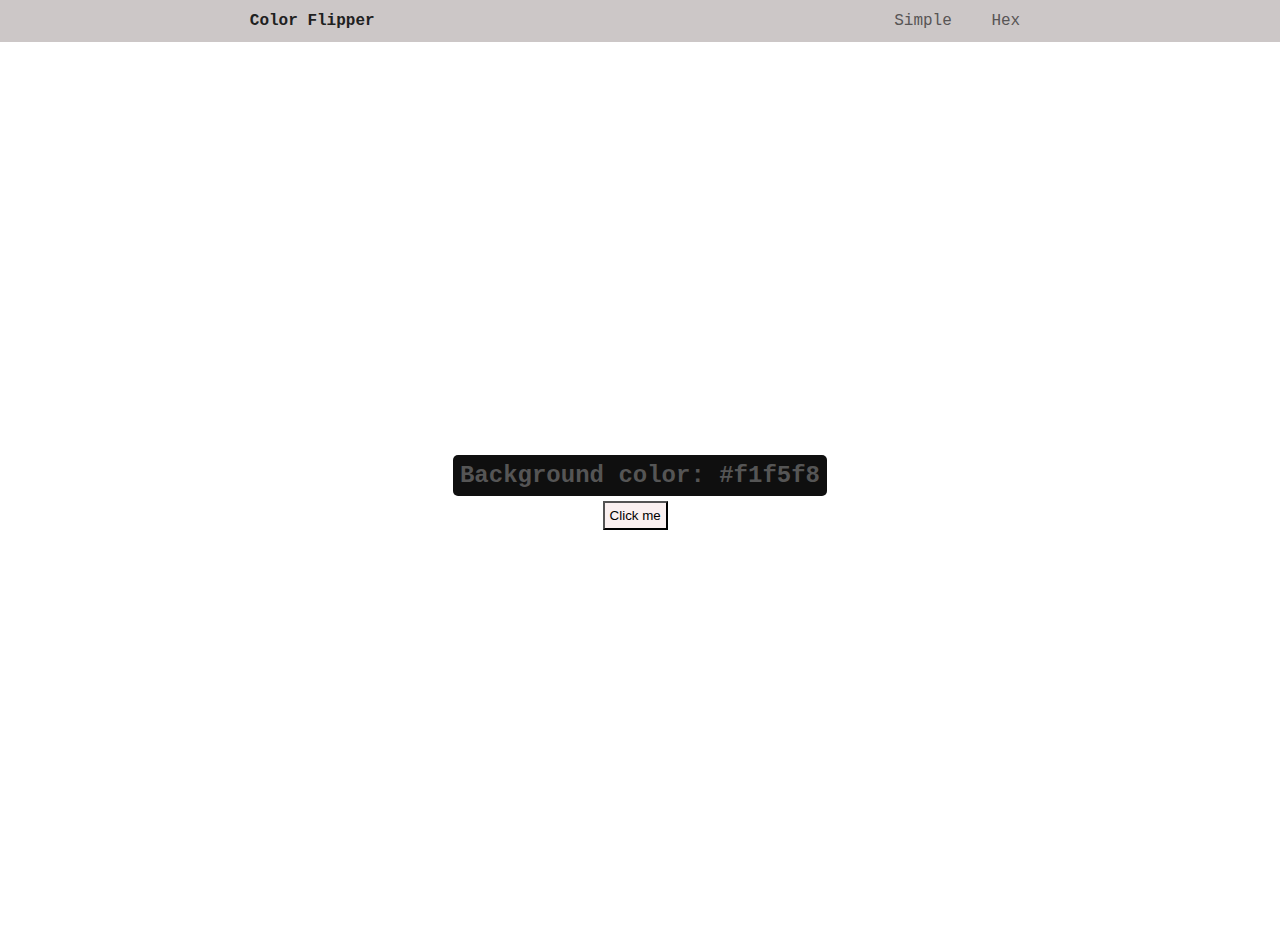
<file: Proyectos/color-flipper/index.html>
<!DOCTYPE html>
<html lang="es">

<head>
  <meta charset="UTF-8">
  <meta name="viewport" content="width=device-width, initial-scale=1.0">
  <title>Color Fipper</title>
  <!-- Estilos css-->
  <link rel="stylesheet" href="style.css">
</head>

<body>
  <header>
    <nav>
      <div class="nav-center">
        <h4>Color Flipper</h4>
        <ul class="nav-links">
          <li><a href="index.html">Simple</a></li>
          <li><a href="hex.html">Hex</a></li>
        </ul>
      </div>
    </nav>
  </header>
  <main>
    <div class="container">
      <h2>Background color: <span class="color">
          #f1f5f8
        </span></h2>
      <button class="btn btn-hero" id="btn">Click me</button>
    </div>
  </main>
  <!--javascripts-->
  <script src="./app.js"></script>
</body>

</html>
</file>
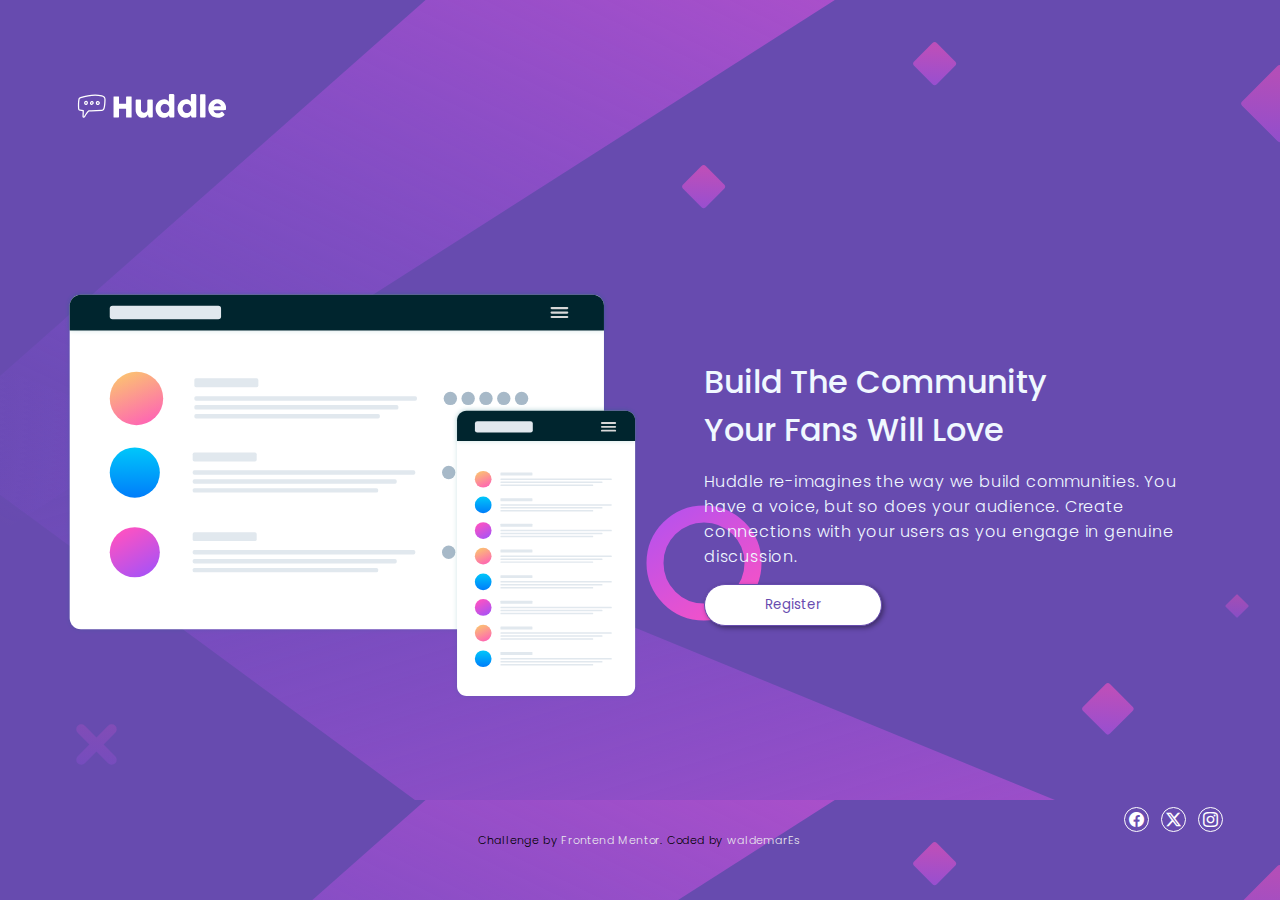
<file: Proyectos/landingSingle/index.html>
<!DOCTYPE html>
<html lang="es">

<head>
  <meta charset="UTF-8">
  <meta name="viewport" content="width=device-width, initial-scale=1.0">
  <!-- displays site properly based on user's device -->
  <link rel="icon" type="image/png" sizes="32x32" href="./images/favicon-32x32.png">
  <title>Frontend Mentor | landingSingle</title>
  <!-- style -->
  <link rel="stylesheet" href="style.css">
  <!-- google fonts-->
  <link rel="preconnect" href="https://fonts.googleapis.com">
  <link rel="preconnect" href="https://fonts.gstatic.com" crossorigin>
  <link
    href="https://fonts.googleapis.com/css2?family=Poppins:ital,wght@0,100;0,200;0,300;0,400;0,500;0,600;0,700;0,800;0,900;1,100;1,200;1,300;1,400;1,500;1,600;1,700;1,800;1,900&display=swap"
    rel="stylesheet">
  <!--bootstrap icon-->
  <link rel="stylesheet" href="https://cdn.jsdelivr.net/npm/bootstrap-icons@1.11.3/font/bootstrap-icons.min.css">
</head>

<body>
  <header>
    <nav>
      <img src="./images/logo.svg" alt="Huddle">
    </nav>
  </header>
  <main>
    <section class="container">
      <img src="./images/illustration-mockups.svg" alt="illustration-mockups">

      <div class="content">
        <h1>Build The Community <br> Your Fans Will Love</h1>
        <p>Huddle re-imagines the way we build communities. You have a voice, but so does your audience.
          Create connections with your users as you engage in genuine discussion.</p>
        <button type="submit">
          Register
        </button>
      </div>

    </section>

  </main>
  <footer>
    <div class="socialmedia">
      <i class="bi bi-facebook"></i>
      <i class="bi bi-twitter-x"></i>
      <i class="bi bi-instagram"></i>
    </div>
    <p class="attribution">
      Challenge by <a href="https://www.frontendmentor.io?ref=challenge" target="_blank">Frontend Mentor</a>.
      Coded by <a href="#">waldemarEs</a>
    </p>
  </footer>
</body>

</html>
</file>
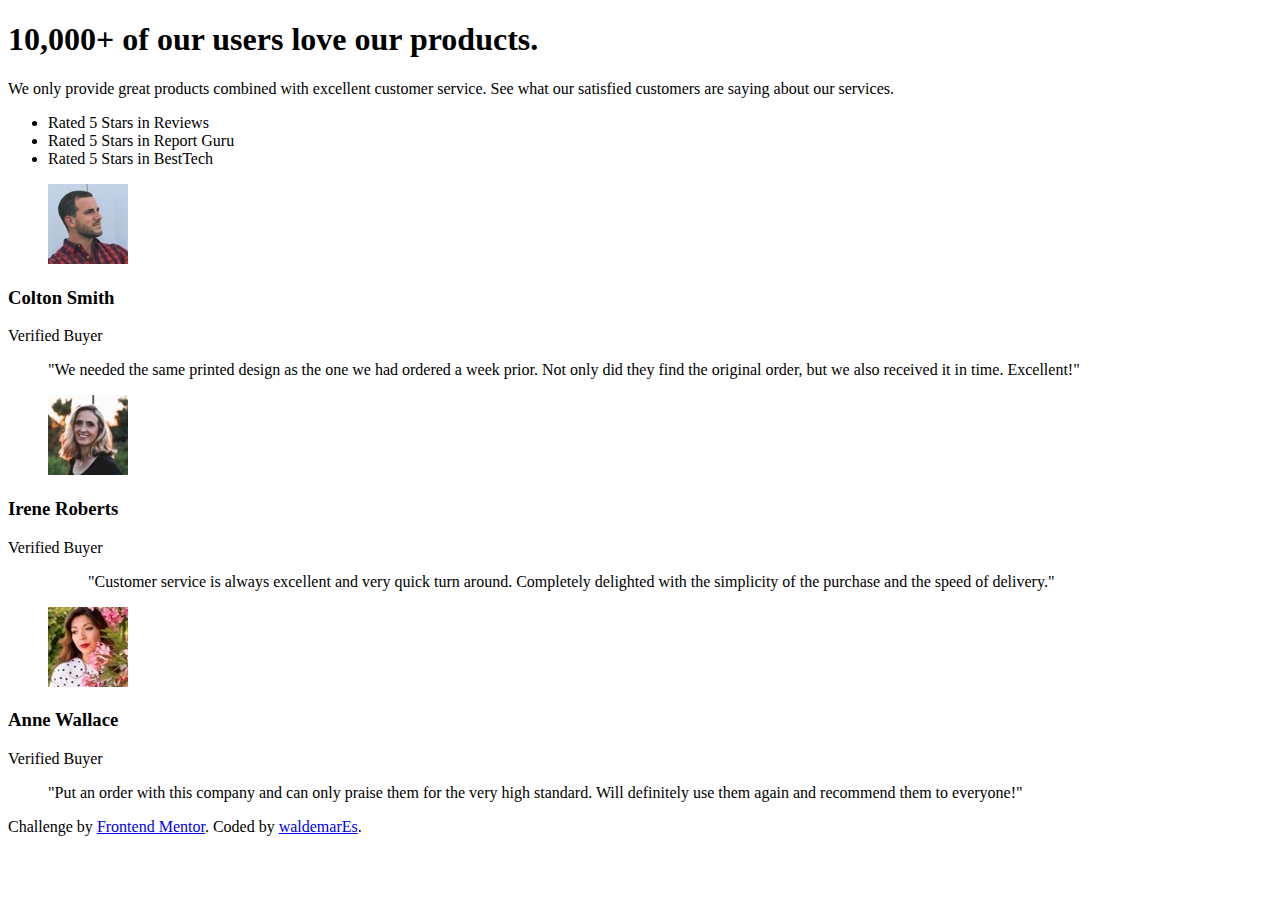
<file: Proyectos/socialProofSection/index.html>
<!DOCTYPE html>
<html lang="en">

<head>
  <meta charset="UTF-8" />
  <meta name="viewport" content="width=device-width, initial-scale=1.0" />
  <!-- displays site properly based on user's device -->
  <link rel="icon" type="image/png" sizes="32x32" href="./images/favicon-32x32.png" />
  <title>Frontend Mentor | Social proof section</title>
</head>

<body>
  <main id="main">
    <section>
      <div>
        <h1>10,000+ of our users love our products.</h1>
        <p>We only provide great products combined with excellent customer service.
          See what our satisfied customers are saying about our services.</p>
      </div>
      <div>
        <ul>
          <li>Rated 5 Stars in Reviews</li>
          <li>Rated 5 Stars in Report Guru</li>
          <li>Rated 5 Stars in BestTech</li>
        </ul>
      </div>
    </section>
    <section>
      <div>
        <figure>
          <img src="./images/image-colton.jpg" alt="imagen de perfil de Colton Smith">
        </figure>
        <h3>Colton Smith</h3>
        <p>Verified Buyer</p>
        <blockquote>
          <p>"We needed the same printed design as the one we had ordered a week prior.
            Not only did they find the original order, but we also received it in time.
            Excellent!"</p>
        </blockquote>
      </div>
      <div>
        <figure>
          <img src="./images/image-irene.jpg" alt="imagen de perfil de Irene Roberts">
        </figure>
        <h3>Irene Roberts</h3>
        <p>Verified Buyer</p>
        <blockquote>
          <blockquote>"Customer service is always excellent and very quick turn around. Completely
            delighted with the simplicity of the purchase and the speed of delivery."</blockquote>
          </p>
      </div>
      <div>
        <figure>
          <img src="./images/image-anne.jpg" alt="imagen de perfil de Anne Wallace">
        </figure>
        <h3>Anne Wallace</h3>
        <p>Verified Buyer</p>
        <blockquote>
          <p>"Put an order with this company and can only praise them for the very high
            standard. Will definitely use them again and recommend them to everyone!"</p>
        </blockquote>
      </div>
    </section>
  </main>
  <footer>
    <div class="attribution">
      Challenge by
      <a href="https://www.frontendmentor.io?ref=challenge" target="_blank">Frontend Mentor</a>. Coded by <a
        href="#">waldemarEs</a>.
    </div>
  </footer>

</body>

</html>
</file>
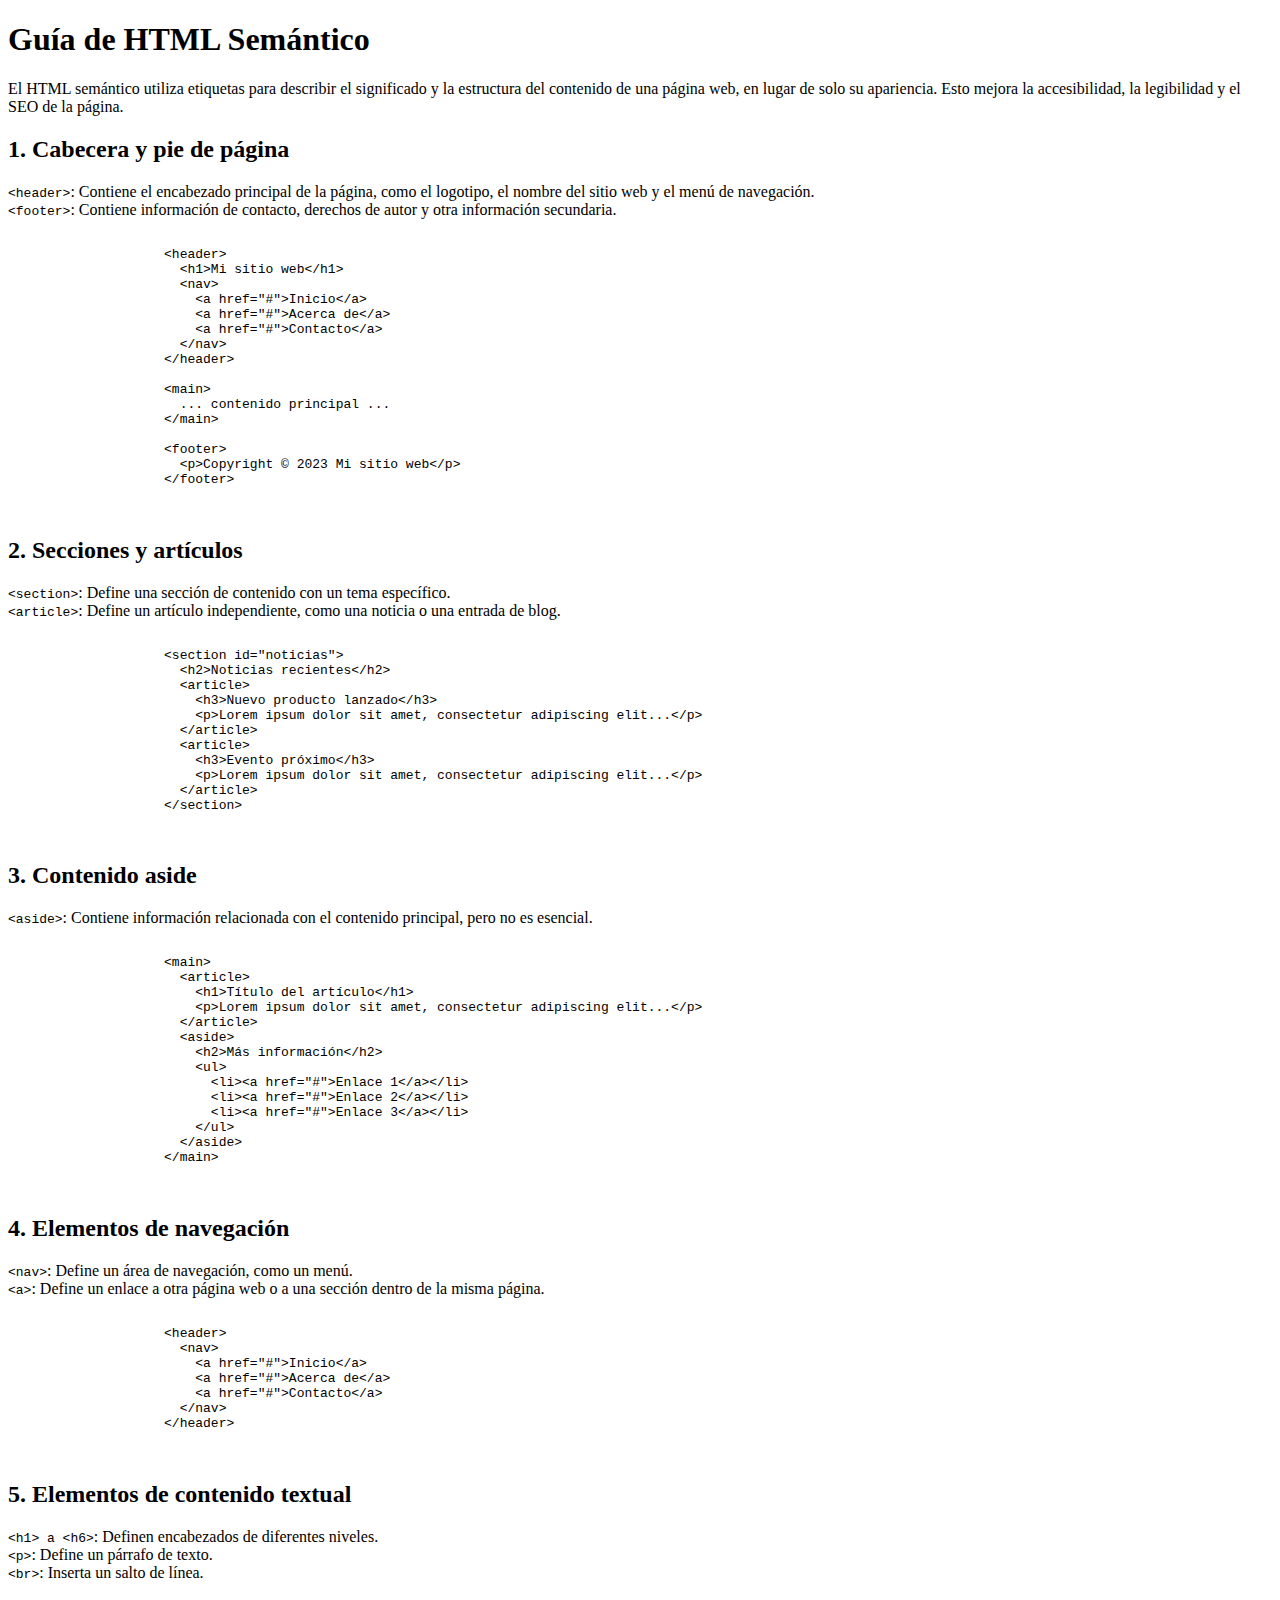
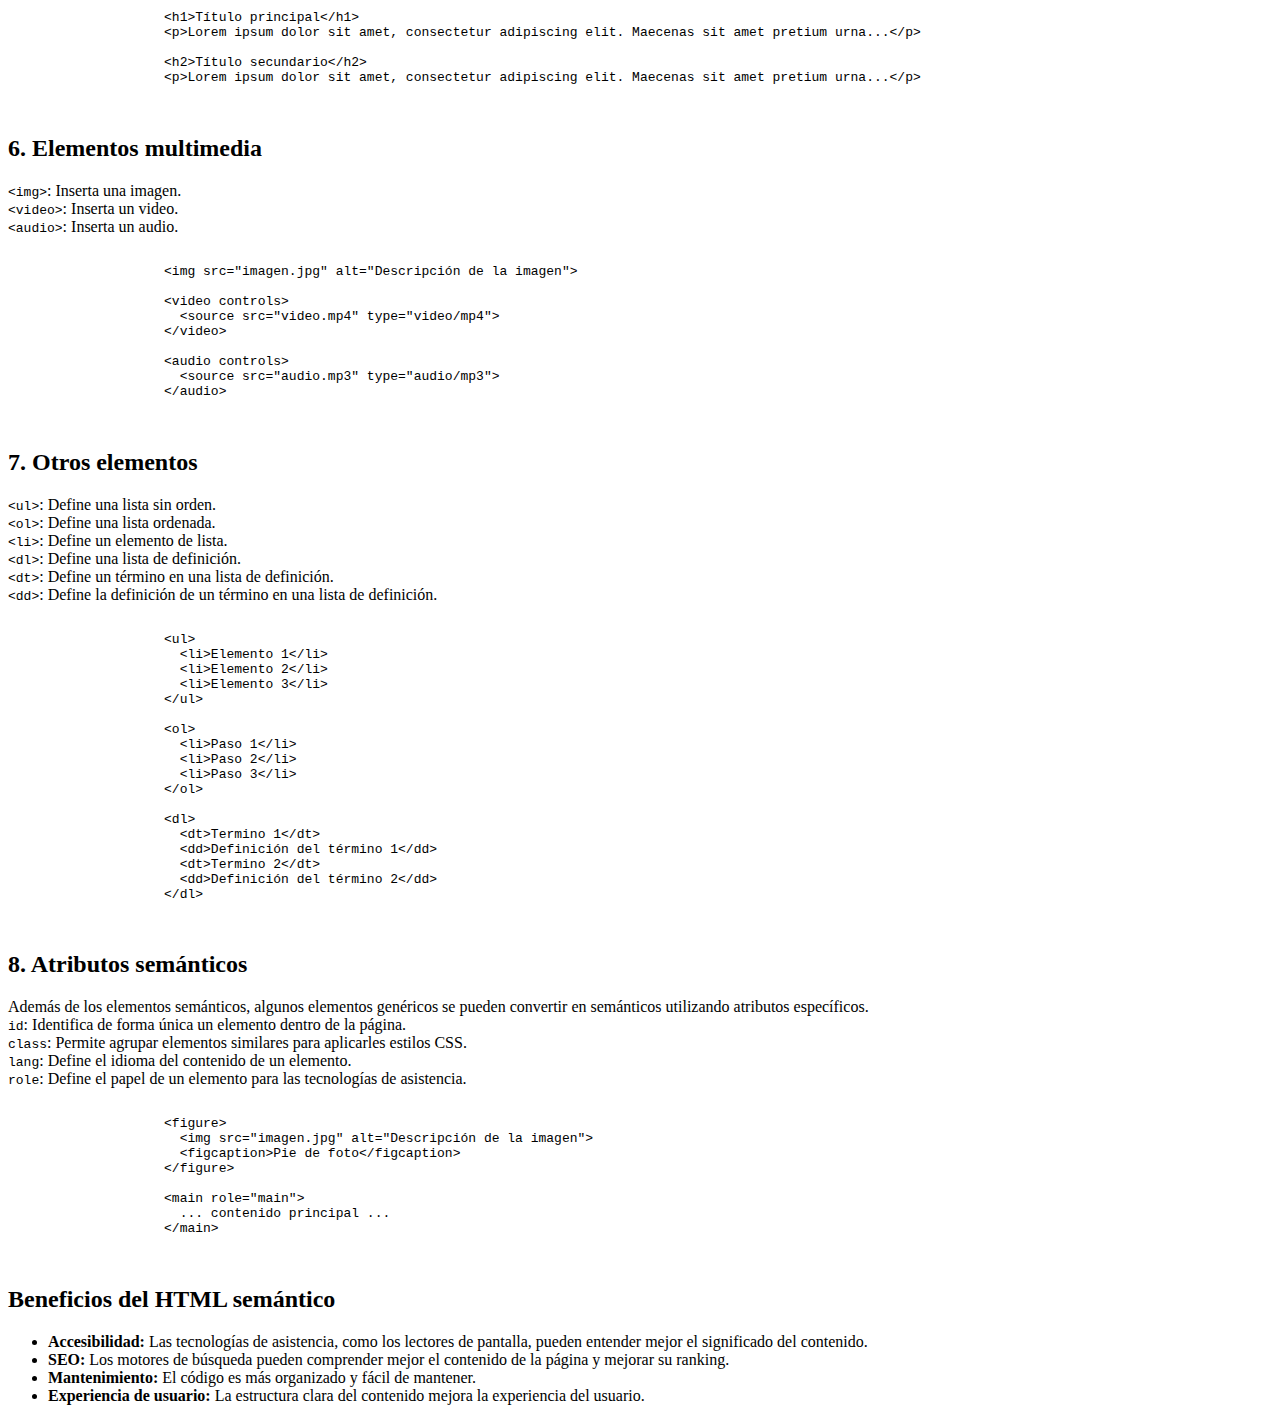
<file: html-semantico.html>
<!DOCTYPE html>
<html lang="es">
<head>
    <meta charset="UTF-8">
    <meta name="viewport" content="width=device-width, initial-scale=1.0">
    <title>Guía de HTML Semántico</title>
</head>
<body>

    <!-- Introducción -->
    <section>
        <h1>Guía de HTML Semántico</h1>
        <p>
            El HTML semántico utiliza etiquetas para describir el significado y la estructura del contenido de una página web,
            en lugar de solo su apariencia. Esto mejora la accesibilidad, la legibilidad y el SEO de la página.
        </p>
    </section>

    <!-- Elementos semánticos comunes -->

    <!-- 1. Cabecera y pie de página -->
    <section>
        <h2>1. Cabecera y pie de página</h2>
        <article>
            <code>&lt;header&gt;</code>: Contiene el encabezado principal de la página, como el logotipo, el nombre del sitio web y el menú de navegación.
        </article>
        <article>
            <code>&lt;footer&gt;</code>: Contiene información de contacto, derechos de autor y otra información secundaria.
        </article>
        <article>
            <!-- Ejemplo -->
            <pre>
                <code>
                    &lt;header&gt;
                      &lt;h1&gt;Mi sitio web&lt;/h1&gt;
                      &lt;nav&gt;
                        &lt;a href="#"&gt;Inicio&lt;/a&gt;
                        &lt;a href="#"&gt;Acerca de&lt;/a&gt;
                        &lt;a href="#"&gt;Contacto&lt;/a&gt;
                      &lt;/nav&gt;
                    &lt;/header&gt;

                    &lt;main&gt;
                      ... contenido principal ...
                    &lt;/main&gt;

                    &lt;footer&gt;
                      &lt;p&gt;Copyright &copy; 2023 Mi sitio web&lt;/p&gt;
                    &lt;/footer&gt;
                </code>
            </pre>
        </article>
    </section>

    <!-- 2. Secciones y artículos -->
    <section>
        <h2>2. Secciones y artículos</h2>
        <article>
            <code>&lt;section&gt;</code>: Define una sección de contenido con un tema específico.
        </article>
        <article>
            <code>&lt;article&gt;</code>: Define un artículo independiente, como una noticia o una entrada de blog.
        </article>
        <article>
            <!-- Ejemplo -->
            <pre>
                <code>
                    &lt;section id="noticias"&gt;
                      &lt;h2&gt;Noticias recientes&lt;/h2&gt;
                      &lt;article&gt;
                        &lt;h3&gt;Nuevo producto lanzado&lt;/h3&gt;
                        &lt;p&gt;Lorem ipsum dolor sit amet, consectetur adipiscing elit...&lt;/p&gt;
                      &lt;/article&gt;
                      &lt;article&gt;
                        &lt;h3&gt;Evento próximo&lt;/h3&gt;
                        &lt;p&gt;Lorem ipsum dolor sit amet, consectetur adipiscing elit...&lt;/p&gt;
                      &lt;/article&gt;
                    &lt;/section&gt;
                </code>
            </pre>
        </article>
    </section>

    <!-- 3. Contenido aside -->
    <section>
        <h2>3. Contenido aside</h2>
        <article>
            <code>&lt;aside&gt;</code>: Contiene información relacionada con el contenido principal, pero no es esencial.
        </article>
        <article>
            <!-- Ejemplo -->
            <pre>
                <code>
                    &lt;main&gt;
                      &lt;article&gt;
                        &lt;h1&gt;Título del artículo&lt;/h1&gt;
                        &lt;p&gt;Lorem ipsum dolor sit amet, consectetur adipiscing elit...&lt;/p&gt;
                      &lt;/article&gt;
                      &lt;aside&gt;
                        &lt;h2&gt;Más información&lt;/h2&gt;
                        &lt;ul&gt;
                          &lt;li&gt;&lt;a href="#"&gt;Enlace 1&lt;/a&gt;&lt;/li&gt;
                          &lt;li&gt;&lt;a href="#"&gt;Enlace 2&lt;/a&gt;&lt;/li&gt;
                          &lt;li&gt;&lt;a href="#"&gt;Enlace 3&lt;/a&gt;&lt;/li&gt;
                        &lt;/ul&gt;
                      &lt;/aside&gt;
                    &lt;/main&gt;
                </code>
            </pre>
        </article>
    </section>

    <!-- 4. Elementos de navegación -->
    <section>
        <h2>4. Elementos de navegación</h2>
        <article>
            <code>&lt;nav&gt;</code>: Define un área de navegación, como un menú.
        </article>
        <article>
            <code>&lt;a&gt;</code>: Define un enlace a otra página web o a una sección dentro de la misma página.
        </article>
        <article>
            <!-- Ejemplo -->
            <pre>
                <code>
                    &lt;header&gt;
                      &lt;nav&gt;
                        &lt;a href="#"&gt;Inicio&lt;/a&gt;
                        &lt;a href="#"&gt;Acerca de&lt;/a&gt;
                        &lt;a href="#"&gt;Contacto&lt;/a&gt;
                      &lt;/nav&gt;
                    &lt;/header&gt;
                </code>
            </pre>
        </article>
    </section>

    <!-- 5. Elementos de contenido textual -->
    <section>
        <h2>5. Elementos de contenido textual</h2>
        <article>
            <code>&lt;h1&gt; a &lt;h6&gt;</code>: Definen encabezados de diferentes niveles.
        </article>
        <article>
            <code>&lt;p&gt;</code>: Define un párrafo de texto.
        </article>
        <article>
            <code>&lt;br&gt;</code>: Inserta un salto de línea.
        </article>
        <article>
            <!-- Ejemplo -->
            <pre>
                <code>
                    &lt;h1&gt;Título principal&lt;/h1&gt;
                    &lt;p&gt;Lorem ipsum dolor sit amet, consectetur adipiscing elit. Maecenas sit amet pretium urna...&lt;/p&gt;

                    &lt;h2&gt;Título secundario&lt;/h2&gt;
                    &lt;p&gt;Lorem ipsum dolor sit amet, consectetur adipiscing elit. Maecenas sit amet pretium urna...&lt;/p&gt;
                </code>
            </pre>
        </article>
    </section>

    <!-- 6. Elementos multimedia -->
    <section>
        <h2>6. Elementos multimedia</h2>
                  <article>
            <code>&lt;img&gt;</code>: Inserta una imagen.
        </article>
        <article>
            <code>&lt;video&gt;</code>: Inserta un video.
        </article>
        <article>
            <code>&lt;audio&gt;</code>: Inserta un audio.
        </article>
        <article>
            <!-- Ejemplo -->
            <pre>
                <code>
                    &lt;img src="imagen.jpg" alt="Descripción de la imagen"&gt;

                    &lt;video controls&gt;
                      &lt;source src="video.mp4" type="video/mp4"&gt;
                    &lt;/video&gt;

                    &lt;audio controls&gt;
                      &lt;source src="audio.mp3" type="audio/mp3"&gt;
                    &lt;/audio&gt;
                </code>
            </pre>
        </article>
    </section>

    <!-- 7. Otros elementos -->
    <section>
        <h2>7. Otros elementos</h2>
        <article>
            <code>&lt;ul&gt;</code>: Define una lista sin orden.
        </article>
        <article>
            <code>&lt;ol&gt;</code>: Define una lista ordenada.
        </article>
        <article>
            <code>&lt;li&gt;</code>: Define un elemento de lista.
        </article>
        <article>
            <code>&lt;dl&gt;</code>: Define una lista de definición.
        </article>
        <article>
            <code>&lt;dt&gt;</code>: Define un término en una lista de definición.
        </article>
        <article>
            <code>&lt;dd&gt;</code>: Define la definición de un término en una lista de definición.
        </article>
        <article>
            <!-- Ejemplo -->
            <pre>
                <code>
                    &lt;ul&gt;
                      &lt;li&gt;Elemento 1&lt;/li&gt;
                      &lt;li&gt;Elemento 2&lt;/li&gt;
                      &lt;li&gt;Elemento 3&lt;/li&gt;
                    &lt;/ul&gt;

                    &lt;ol&gt;
                      &lt;li&gt;Paso 1&lt;/li&gt;
                      &lt;li&gt;Paso 2&lt;/li&gt;
                      &lt;li&gt;Paso 3&lt;/li&gt;
                    &lt;/ol&gt;

                    &lt;dl&gt;
                      &lt;dt&gt;Termino 1&lt;/dt&gt;
                      &lt;dd&gt;Definición del término 1&lt;/dd&gt;
                      &lt;dt&gt;Termino 2&lt;/dt&gt;
                      &lt;dd&gt;Definición del término 2&lt;/dd&gt;
                    &lt;/dl&gt;
                </code>
            </pre>
        </article>
    </section>

    <!-- 8. Atributos semánticos -->
    <section>
        <h2>8. Atributos semánticos</h2>
        <article>
            Además de los elementos semánticos, algunos elementos genéricos se pueden convertir en semánticos utilizando atributos específicos.
        </article>
        <article>
            <code>id</code>: Identifica de forma única un elemento dentro de la página.
        </article>
        <article>
            <code>class</code>: Permite agrupar elementos similares para aplicarles estilos CSS.
        </article>
        <article>
            <code>lang</code>: Define el idioma del contenido de un elemento.
        </article>
        <article>
            <code>role</code>: Define el papel de un elemento para las tecnologías de asistencia.
        </article>
        <article>
            <!-- Ejemplo -->
            <pre>
                <code>
                    &lt;figure&gt;
                      &lt;img src="imagen.jpg" alt="Descripción de la imagen"&gt;
                      &lt;figcaption&gt;Pie de foto&lt;/figcaption&gt;
                    &lt;/figure&gt;

                    &lt;main role="main"&gt;
                      ... contenido principal ...
                    &lt;/main&gt;
                </code>
            </pre>
        </article>
    </section>

    <!-- Beneficios del HTML semántico -->
    <section>
        <h2>Beneficios del HTML semántico</h2>
        <ul>
            <li><strong>Accesibilidad:</strong> Las tecnologías de asistencia, como los lectores de pantalla, pueden entender mejor el significado del contenido.</li>
            <li><strong>SEO:</strong> Los motores de búsqueda pueden comprender mejor el contenido de la página y mejorar su ranking.</li>
            <li><strong>Mantenimiento:</strong> El código es más organizado y fácil de mantener.</li>
            <li><strong>Experiencia de usuario:</strong> La estructura clara del contenido mejora la experiencia del usuario.</li>
        </ul>
    </section>

</body>
</html>
</file>
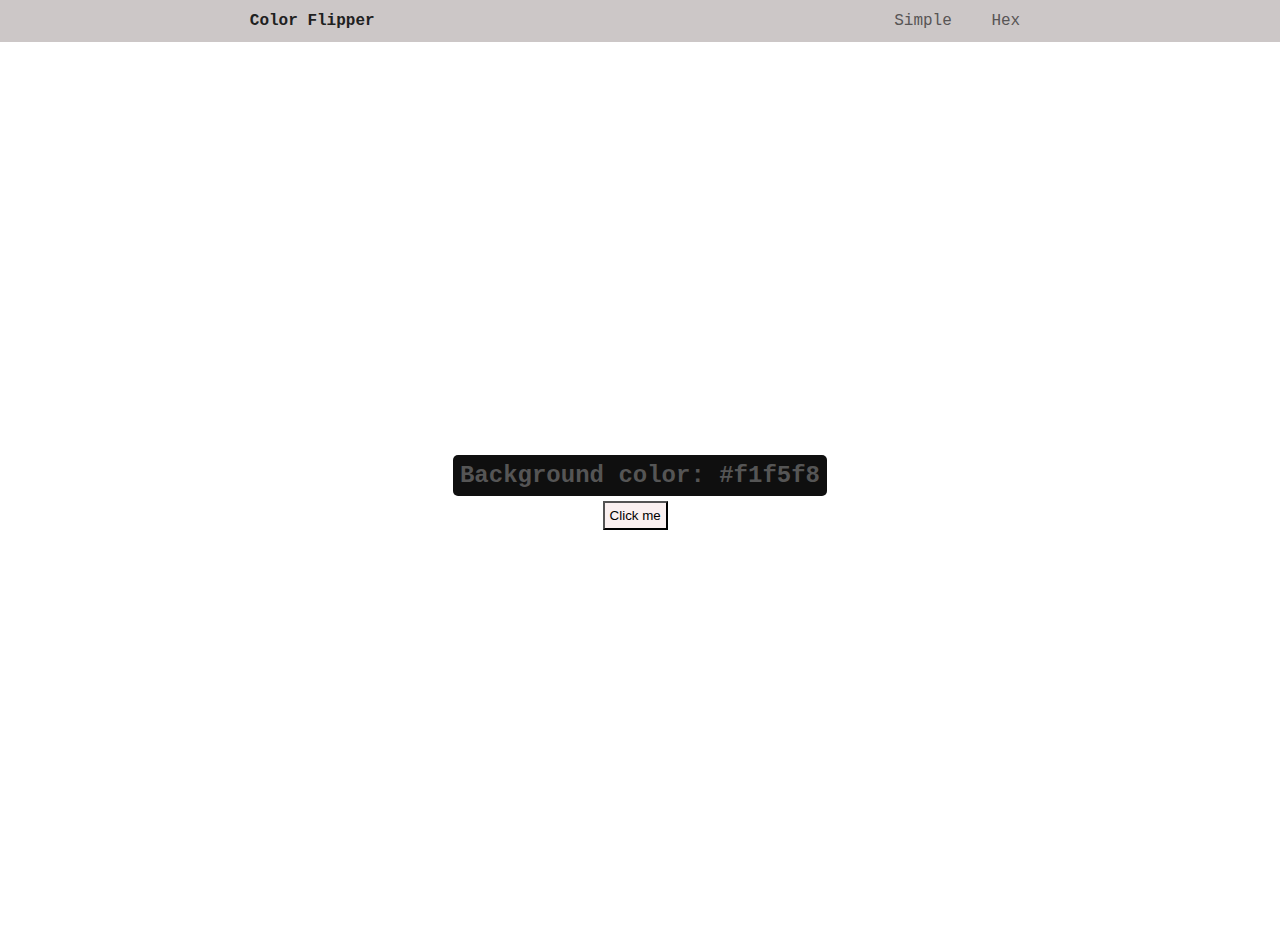
<file: Proyectos/color-flipper/hex.html>
<!DOCTYPE html>
<html lang="es">

<head>
  <meta charset="UTF-8">
  <meta name="viewport" content="width=device-width, initial-scale=1.0">
  <title>Color Fipper</title>
  <!-- Estilos css-->
  <link rel="stylesheet" href="style.css">
</head>

<body>
  <header>
    <nav>
      <div class="nav-center">
        <h4>Color Flipper</h4>
        <ul class="nav-links">
          <li><a href="index.html">Simple</a></li>
          <li><a href="hex.html">Hex</a></li>
        </ul>
      </div>
    </nav>
  </header>
  <main>
    <div class="container">
      <h2>Background color: <span class="color">
          #f1f5f8
        </span></h2>
      <button class="btn btn-hero" id="btn">Click me</button>
    </div>
  </main>
  <!--javascripts-->
  <script src="./hex.js"></script>
</body>

</html>
</file>
<file: Proyectos/color-flipper/style.css>
* {
  box-sizing: border-box;
  margin: 0;
  padding: 0;
}
body {
  margin: 0 auto;
  font-family: "Courier New", Courier, monospace;
  color: #555;
}

header {
  background-color: #ccc7c7;
}
/* Estilos de navbar*/
nav div {
  display: flex;
  justify-content: space-around;
  align-items: center;
}
div ul {
  list-style: none;
  margin: 12px 0;
  padding: 0;
  text-align: center;
}
div ul li {
  display: inline;
  margin-left: 20px;
  margin-right: 10px;
}

h2 {
  background-color: #0f0f0f;
  padding: 7px;
  margin-bottom: 5px;
  border-radius: 5px;
}
h4 {
  color: rgb(30, 33, 33);
}
a {
  text-decoration: none;
  color: #585555;
}
/* Estilos del main*/
main {
  display: flex;
  justify-content: center;
  align-items: center;
  height: 100vh; /* Ajusta la altura según tus necesidades */
}
/*Estilos Botón*/

main div .container{
  display: flex;
  justify-content: center;
  

}

button{
    padding: 5px;
    background-color: #faf0f0;
    margin-left: 40%;
}
</file>
<file: Proyectos/landingSingle/style.css>
* {
  box-sizing: border-box;
  margin: 0;
  padding: 0;
  font-family: "Poppins", sans-serif;
}
/* estilos del body*/
body {
  max-width: 1440px;
  background-color: hsl(257, 40%, 49%);
  background-image: url(./images/bg-desktop.svg);
  display: flex;
  flex-direction: column;
  justify-content: space-around;
  min-height: 100vh; /* Establece la altura mínima del body al 100% de la altura visible */
  margin: 0;
}

/*estilos navbar*/
header {
  margin: 35px 40px 0 70px;
}
nav img {
  height: 40px;
  width: 160px;
}

/* estilos main*/
.container {
  display: flex;
  justify-content: space-evenly;
  align-items: center;
  margin-top: 35px;
}
.container img {
  height: 45%;
  width: 45%;
  padding-top: 20px;
}
.content {
  color: aliceblue;
  width: 40%;
}
h1,
p,
button {
  margin-top: 15px;
}

h1 {
  font-weight: 500;
}
p {
  font-weight: 300;
  letter-spacing: 0.8px;
}
/* estilos del botón*/
button {
  border-radius: 30px;
  border: solid 1px hsl(257, 40%, 49%);
  padding: 10px 60px;
  background-color: white;
  color: hsl(257, 40%, 49%);
  box-shadow: 2px 2px 5px rgba(0, 0, 0, 0.4);
  transition: all 0.05s ease;
}
button:hover {
  color: white;
  background-color: hsl(300, 69%, 71%);
}
/* estilos footer*/

.attribution {
  font-size: 11px;
  text-align: center;
  margin: 0;
}
.attribution a {
  color: hsl(240, 10%, 92%);
  text-decoration: none;
}
footer {
  display: flex;
  flex-direction: column;
  margin-top: 5px;
}
.socialmedia {
  display: flex;
  justify-content: end;
  margin-right: 45px;
}
i {
  margin-right: 12px;
  color: white;
  font-size: 15px;
}
.bi {
  border: 1px solid white;
  border-radius: 50%;
  width: 25px;
  height: 25px;
  text-align: center;
  transition: all 0.05s ease;
}
/* hover*/
.bi:hover {
  color: hsl(300, 69%, 71%);
  border-color: hsl(300, 69%, 71%);
}
a:hover {
  color: hsl(300, 69%, 71%);
}
/* media */
@media (max-width: 450px) {
  /*header estilos*/

  header {
    margin: 0;
  }
  nav img {
    width: 110px;
    margin: 15px auto auto 30px;
  }
  /* main estilos */
  main {
    margin: 0;
  }
  .container{
    display: flex;
    flex-direction: column;
    align-items: center;
    margin: 15px auto;
  }
  .container img{
    width: 80%;
  }
  .content{
    margin: 20px auto;
    width: 80%;
   display: flex;
   flex-direction: column;
  }
  h1{
    font-size: 1.4rem;
    text-align: center;
  } 
  p{
    font-size: .9rem;
   text-align: center;
   letter-spacing: 0.5px;
  }
  /* footer estilos */
  footer{
    
    display: flex;
    flex-direction: column;
    align-items: center;
  }
  button{
    margin: 20px 15% 0;
  }
 .socialmedia{
  margin: 0 auto 20px;
 }
}
</file>
